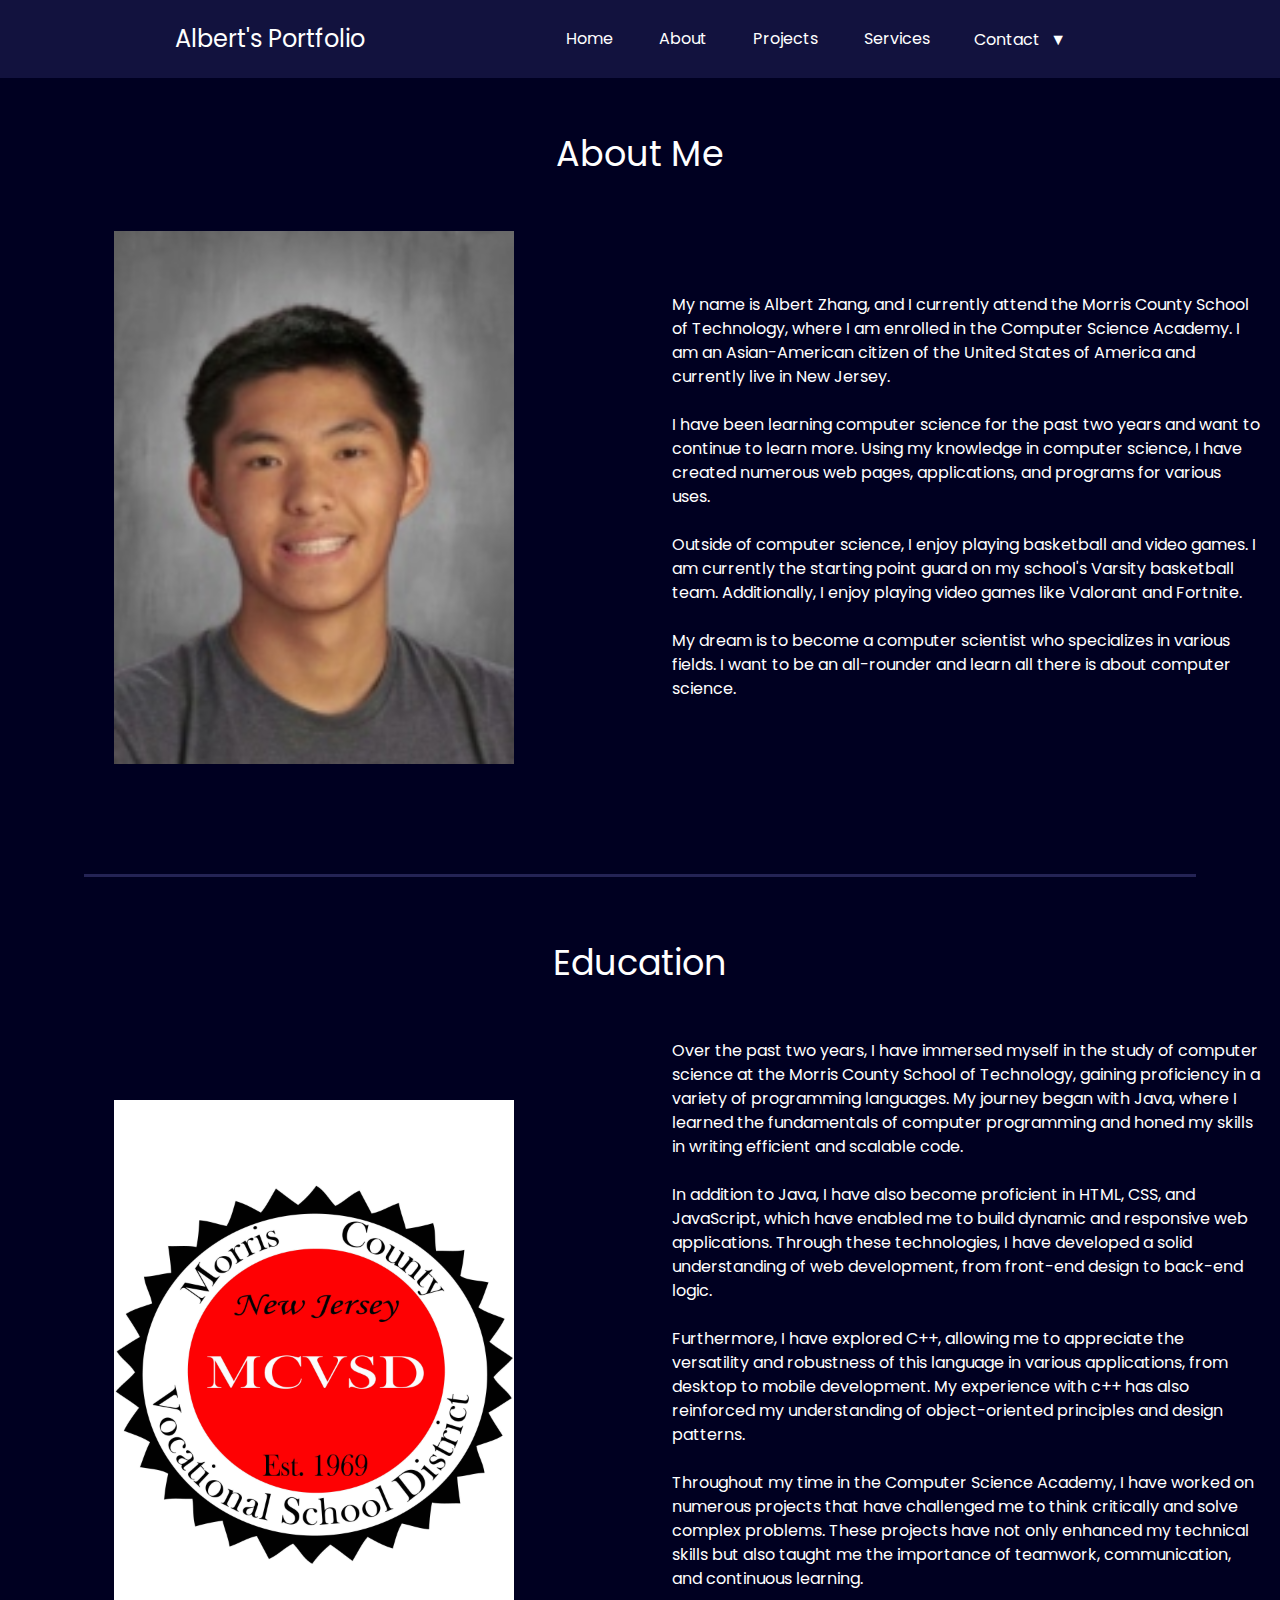
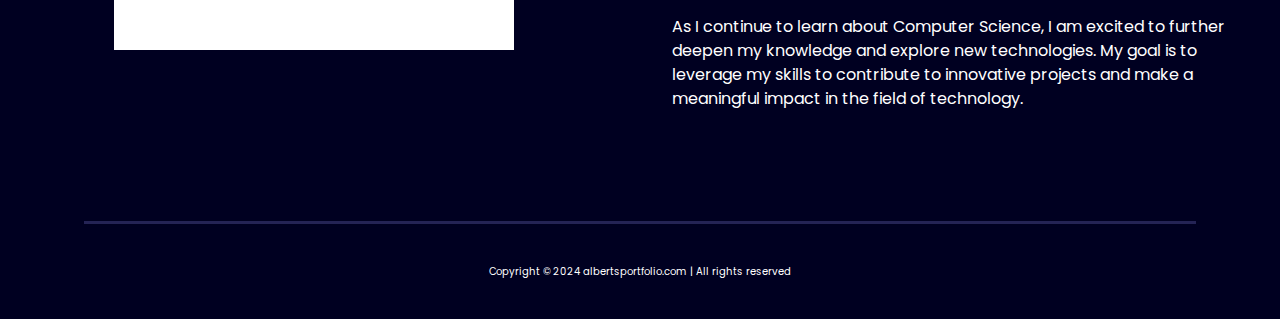
<file: about.html>
<!DOCTYPE html>
<html lang="en">

<head>
    <meta charset="UTF-8">
    <meta name="viewport" content="width=device-width, initial-scale=1.0">
    <title>Albert's Portfolio</title>
    <!-- Bootstrap CSS -->
    <link href="https://cdn.jsdelivr.net/npm/bootstrap@5.0.2/dist/css/bootstrap.min.css" rel="stylesheet">
    <link rel="stylesheet" type="text/css" href="style.css">
    <link rel="preconnect" href="https://fonts.googleapis.com">
    <link rel="preconnect" href="https://fonts.gstatic.com" crossorigin>
    <link href="https://fonts.googleapis.com/css2?family=Poppins&display=swap" rel="stylesheet">
</head>

<body>
    <header>
        <nav class="navbar navbar-expand-lg navbar-dark navbar-custom">
            <div class="container-fluid">
                <a class="navbar-brand">Albert's Portfolio</a>
                <button class="navbar-toggler" type="button" data-bs-toggle="collapse" data-bs-target="#navbarNav"
                    aria-controls="navbarNav" aria-expanded="false" aria-label="Toggle navigation">
                    <span class="navbar-toggler-icon"></span>
                </button>
                <div class="collapse navbar-collapse" id="navbarNav">
                    <ul class="navbar-nav ms-auto">
                        <li class="nav-item">
                            <a class="nav-link text-white" href="index.html">Home</a>
                        </li>
                        <li class="nav-item">
                            <a class="nav-link text-white" href="about.html">About</a>
                        </li>
                        <li class="nav-item">
                            <a class="nav-link text-white" href="projects.html">Projects</a>
                        </li>
                        <li class="nav-item ">
                            <a class="nav-link text-white" href="services.html">Services</a>
                        </li>
                        <li class="nav-item">
                            <div class="contact-container">
                                <button class="contact-btn" id="contactBtn">
                                    Contact <span class="arrow">&#9660;</span>
                                </button>
                                <div class="contact-dropdown" id="contactDropdown">
                                    <p>Email: <a href="mailto:albert.zhang@mcvts.org">albert.zhang@mcvts.org</a></p>
                                </div>
                            </div>
                        </li>
                    </ul>
                </div>
            </div>
        </nav>
    </header>

    <main>
        <div class="aboutme">
            About Me
        </div>
        <section class="section-about">
            <div class="row">
                <div class="col-lg-6">
                    <img src="me.jpeg" class="img-fluid" width=400px height=400px alt="">
                </div>
                <div class="col-lg-6">
                    <div class="rightSection-about">
                        My name is Albert Zhang, and I currently attend the Morris County School of Technology, where I am
                        enrolled in the Computer Science Academy. I am an Asian-American citizen of the United States of America
                        and currently live in New Jersey.
                        <br><br>
                        I have been learning computer science for the past two years and want
                        to continue to learn more. Using my knowledge in computer science, I have created numerous web pages,
                        applications, and programs for various uses.
                        <br>
                        <br>
                        Outside of computer science, I enjoy playing basketball and video games. I am currently the starting
                        point guard on my school's Varsity basketball team. Additionally, I enjoy playing video games like
                        Valorant and Fortnite.
                        <br><br>
                        My dream is to become a computer scientist who specializes
                        in various fields. I want to be an all-rounder and learn all there is about computer science.
                    </div>
                </div>
            </div>
        </section>

        <hr class="top-hr">

        <div class="education">
            Education
        </div>
        <section class="section-education">
            <div class="row">
                <div class="col-lg-6">
                    <img src="mcst.jpeg" class="img-fluid" width=400px height=400px alt="">
                </div>
                <div class="col-lg-6">
                    <div class="rightSection-education">
                        Over the past two years, I have immersed myself in the study
                        of computer science at the Morris County School of Technology, gaining proficiency in a variety of
                        programming languages. My journey began with
                        Java, where I learned the fundamentals of computer programming and honed my skills in writing
                        efficient and scalable code.
                        <br>
                        <br>
                        In addition to Java, I have also become proficient in HTML, CSS, and JavaScript, which have enabled me to
                        build dynamic and responsive web applications. Through these technologies, I have developed a solid
                        understanding of web development, from front-end design to back-end logic.
                        <br>
                        <br>
                        Furthermore, I have explored C++, allowing me to appreciate the versatility and robustness of this
                        language in various applications, from desktop to mobile development. My experience with c++ has also
                        reinforced my understanding of object-oriented principles and design patterns.
                        <br>
                        <br>
                        Throughout my time in the Computer Science Academy, I have worked on numerous projects that have
                        challenged me to think critically and solve complex problems. These projects have not only enhanced my
                        technical skills but also taught me the importance of teamwork, communication, and continuous learning.
                        <br>
                        <br>
                        As I continue to learn about Computer Science, I am excited to further deepen my knowledge and explore
                        new technologies. My goal is to leverage my skills to contribute to innovative projects and make a
                        meaningful impact in the field of technology.
                    </div>
                </div>
            </div>
        </section>

        <hr class="bottom-hr">
        
    </main>
    <footer class="bg-custom text-center text-white">
        <div class="container">
            <div class="footer-bottom">
                <div class="footer-rights">Copyright &#169; 2024 albertsportfolio.com | All rights reserved</div>
            </div>
        </div>
    </footer>
    
    <script src="https://cdn.jsdelivr.net/npm/bootstrap@5.0.2/dist/js/bootstrap.bundle.min.js"></script>
    <script src="script.js"></script>
</body>

</html>
</file>
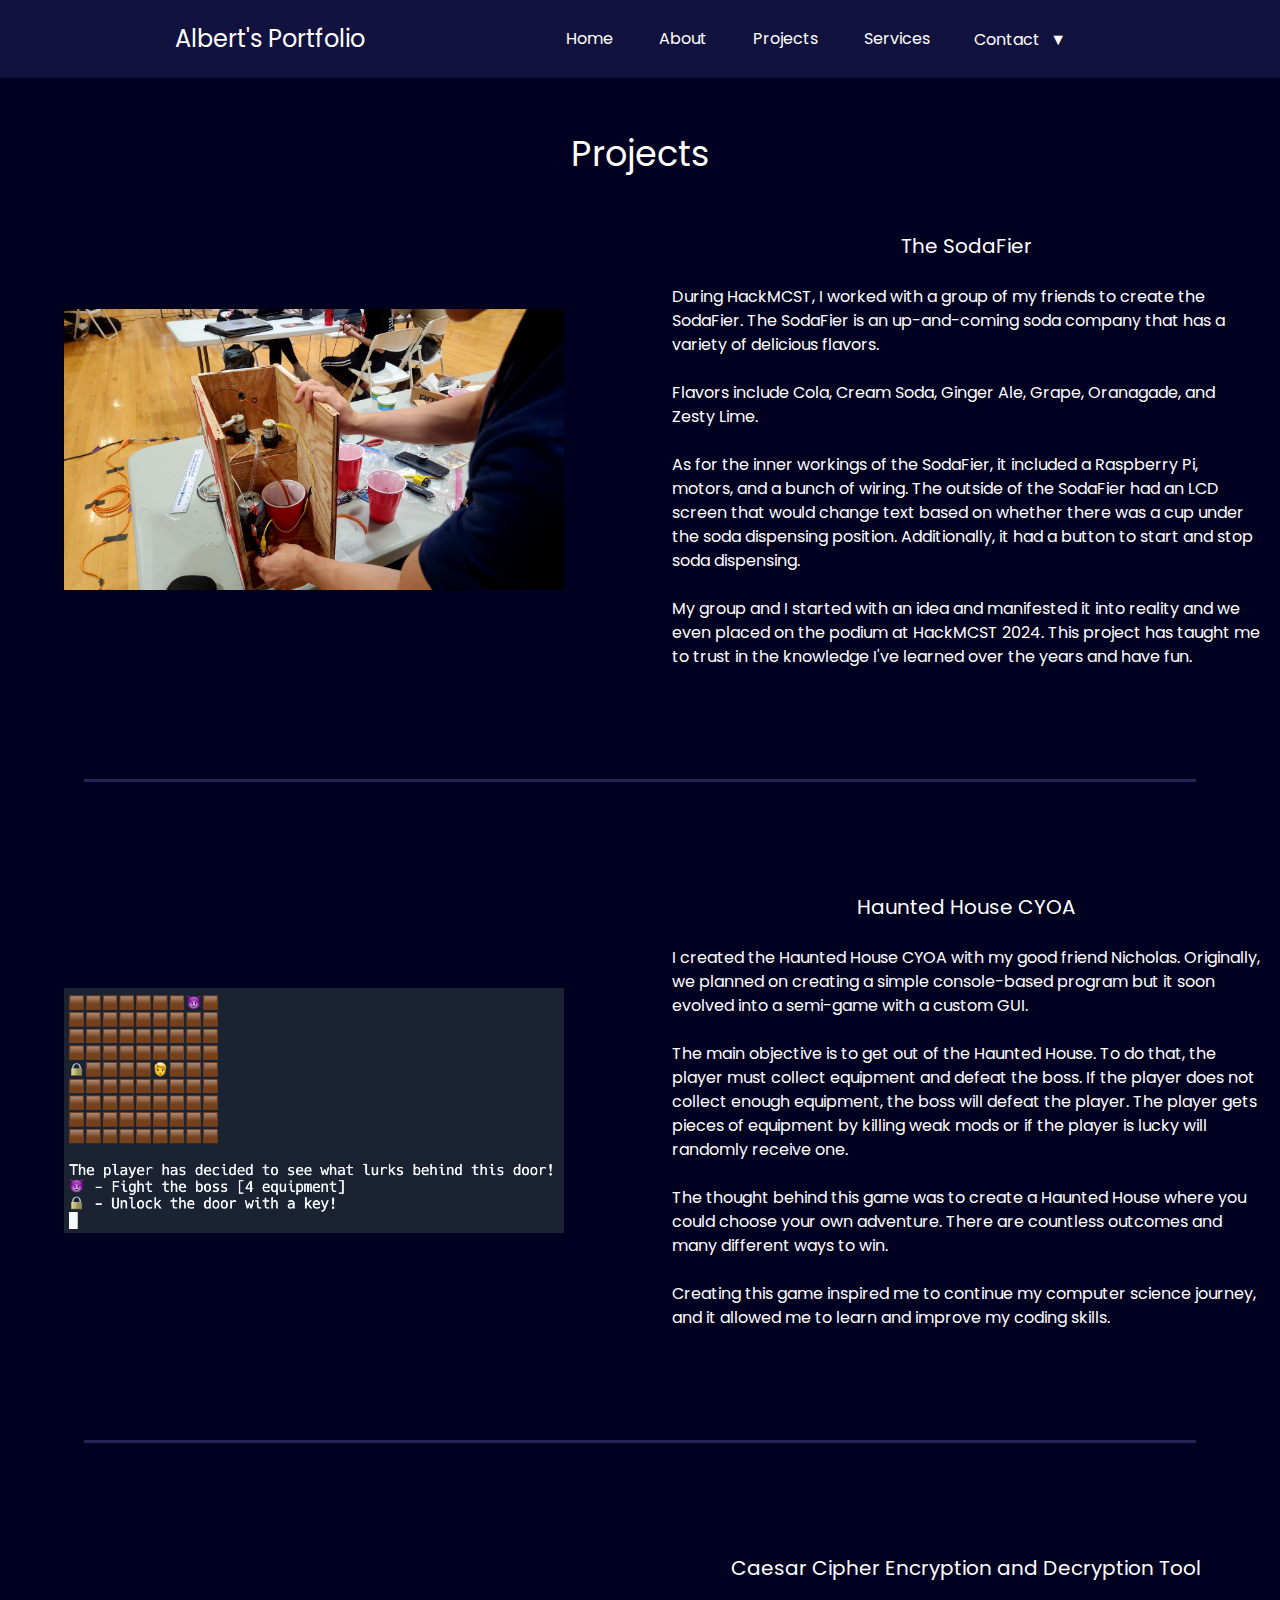
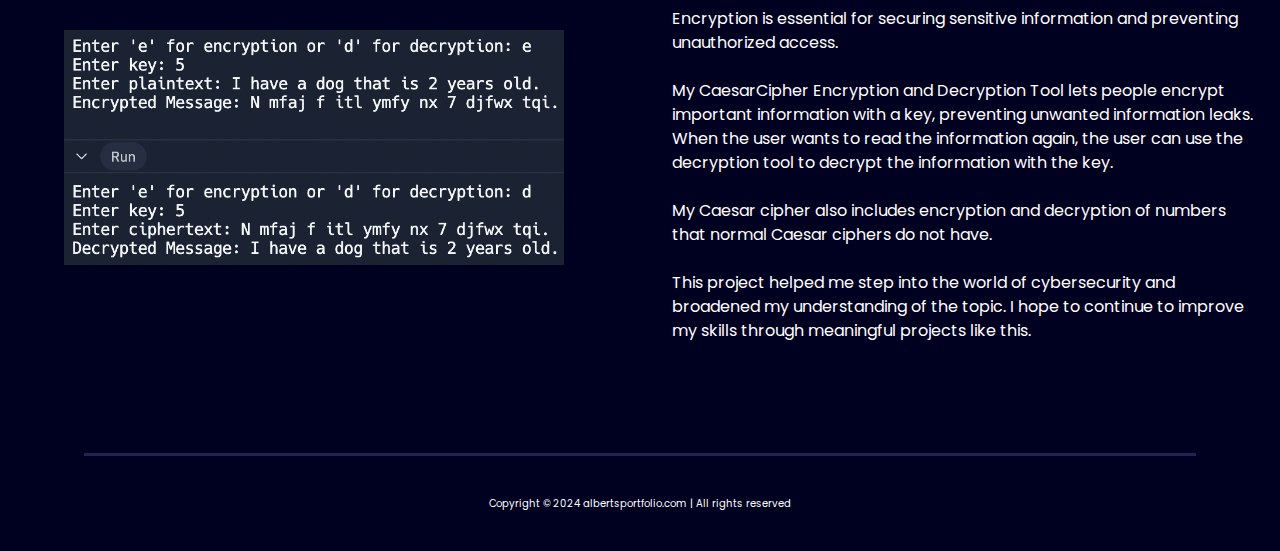
<file: projects.html>
<!DOCTYPE html>
<html lang="en">

<head>
    <meta charset="UTF-8">
    <meta name="viewport" content="width=device-width, initial-scale=1.0">
    <title>Albert's Portfolio</title>
    <!-- Bootstrap CSS -->
    <link href="https://cdn.jsdelivr.net/npm/bootstrap@5.0.2/dist/css/bootstrap.min.css" rel="stylesheet">
    <link rel="stylesheet" type="text/css" href="style.css">
    <link rel="preconnect" href="https://fonts.googleapis.com">
    <link rel="preconnect" href="https://fonts.gstatic.com" crossorigin>
    <link href="https://fonts.googleapis.com/css2?family=Poppins&display=swap" rel="stylesheet">
</head>

<body>
    <header>
        <nav class="navbar navbar-expand-lg navbar-dark navbar-custom">
            <div class="container-fluid">
                <a class="navbar-brand">Albert's Portfolio</a>
                <button class="navbar-toggler" type="button" data-bs-toggle="collapse" data-bs-target="#navbarNav"
                    aria-controls="navbarNav" aria-expanded="false" aria-label="Toggle navigation">
                    <span class="navbar-toggler-icon"></span>
                </button>
                <div class="collapse navbar-collapse" id="navbarNav">
                    <ul class="navbar-nav ms-auto">
                        <li class="nav-item">
                            <a class="nav-link text-white" href="index.html">Home</a>
                        </li>
                        <li class="nav-item">
                            <a class="nav-link text-white" href="about.html">About</a>
                        </li>
                        <li class="nav-item">
                            <a class="nav-link text-white" href="projects.html">Projects</a>
                        </li>
                        <li class="nav-item ">
                            <a class="nav-link text-white" href="services.html">Services</a>
                        </li>
                        <li class="nav-item">
                            <div class="contact-container">
                                <button class="contact-btn" id="contactBtn">
                                    Contact <span class="arrow">&#9660;</span>
                                </button>
                                <div class="contact-dropdown" id="contactDropdown">
                                    <p>Email: <a href="mailto:albert.zhang@mcvts.org">albert.zhang@mcvts.org</a></p>
                                </div>
                            </div>
                        </li>
                    </ul>
                </div>
            </div>
        </nav>
    </header>

    <main>
        <div class="aboutme">
            Projects
        </div>

        <section class="section-about">
            <div class="row">
                <div class="col-lg-6">
                    <img src="sodafier.jpg" class="img-fluid" width=500px height=300px alt="">
                </div>
                <div class="col-lg-6">
                    <div class="rightSection-title">
                        <div class="soda-title">The SodaFier</div>
                        <br>
                        <div class="rightSection-about">
                            During HackMCST, I worked with a group of my friends to create the SodaFier. The SodaFier is
                            an up-and-coming soda company that has a variety of delicious flavors.
                            <br><br>
                            Flavors include Cola, Cream Soda, Ginger Ale, Grape, Oranagade, and Zesty Lime.
                            <br>
                            <br>
                            As for the inner workings of the SodaFier, it included a Raspberry Pi, motors, and a bunch
                            of wiring. The outside of the SodaFier had an LCD screen that would change text based on whether
                            there was a cup under the soda dispensing position. Additionally, it had a button to start
                            and stop soda dispensing.
                            <br><br>
                            My group and I started with an idea and manifested it into reality and we even placed on
                            the podium at HackMCST 2024. This project has taught me to trust in the knowledge I've
                            learned over the years and have fun.
                        </div>
                    </div>
                </div>
            </div>
        </section>

        <hr class="top-hr">

        <section class="section-about">
            <div class="row">
                <div class="col-lg-6">
                    <img src="cyoa.png" class="img-fluid" width=500px height=300px alt="">
                </div>
                <div class="col-lg-6">
                    <div class="rightSection-title">
                        <div class="soda-title">Haunted House CYOA</div>
                        <br>
                        <div class="rightSection-about">
                            I created the Haunted House CYOA with my good friend Nicholas. Originally, we planned on
                            creating a simple console-based program but it soon evolved into a semi-game with a custom
                            GUI.
                            <br><br>
                            The main objective is to get out of the Haunted House. To do that, the player must
                            collect equipment and defeat the boss. If the player does not collect enough equipment, the
                            boss will defeat the player. The player gets pieces of equipment by killing weak mods or if the
                            player is lucky will randomly receive one.
                            <br>
                            <br>
                            The thought behind this game was to create a Haunted House where you could choose your own
                            adventure. There are countless outcomes and many different ways to win.
                            <br><br>
                            Creating this game inspired me to continue my computer science journey, and it allowed me to
                            learn and improve my coding skills.
                        </div>
                    </div>
                </div>
            </div>
        </section>

        <hr class="top-hr">

        <section class="section-about">
            <div class="row">
                <div class="col-lg-6">
                    <img src="cipher.png" class="img-fluid" width=500px height=300px alt="">
                </div>
                <div class="col-lg-6">
                    <div class="rightSection-title">
                        <div class="soda-title">Caesar Cipher Encryption and Decryption Tool</div>
                        <br>
                        <div class="rightSection-about">
                            Encryption is essential for securing sensitive information and preventing
                            unauthorized access.
                            <br><br>
                            My CaesarCipher Encryption and Decryption Tool lets people encrypt important
                            information with a key, preventing unwanted information leaks. When the user wants to read
                            the information again, the user can use the decryption tool to decrypt the information with
                            the key.
                            <br>
                            <br>
                            My Caesar cipher also includes encryption and decryption of numbers that normal Caesar ciphers do
                            not have.
                            <br><br>
                            This project helped me step into the world of cybersecurity and broadened my understanding
                            of the topic. I hope to continue to improve my skills through meaningful projects like this.
                        </div>
                    </div>
                </div>
            </div>
        </section>

        <hr class="bottom-hr">

    </main>
    <footer class="bg-custom text-center text-white">
        <div class="container">
            <div class="footer-bottom">
                <div class="footer-rights">Copyright &#169; 2024 albertsportfolio.com | All rights reserved</div>
            </div>
        </div>
    </footer>

    <script src="https://cdn.jsdelivr.net/npm/bootstrap@5.0.2/dist/js/bootstrap.bundle.min.js"></script>
    <script src="script.js"></script>
</body>

</html>
</file>
<file: style.css>
body {
  background-color: rgb(0, 0, 33);
  color: white;
  font-family: "Poppins", sans-serif;
}

main hr {
  border: 0;
  background: none;
  border-bottom: 3px solid #918cf3;
  margin: 60px 84px;
}

.bottom-hr {
  margin-bottom: 40px;
}

.firstSection {
  margin-top:130px;
  margin-bottom:130px;
}

.row{
  display: flex;
  justify-content: space-around;
  align-items: center;
}

.leftSection {
  font-size: 2.45rem;
}

.rightSection img {
height:auto;
  width: 60%;
}

.purple {
  color: rgb(143, 80, 202);
}

.text-gray {
  color: gray;
}

#element {
  color: rgb(143, 80, 202);
}

.secondSection {
  margin: auto;
  max-width: 80vw;
  height: 80vh;
}

.secondSection h1 {
  font-size: 1.9rem;
}

.secondSection .box {
  background: white;
  width: 80vw;
  height: 2px;
  margin: 56px 0;
  display: flex;
}


.image-top {
  width: 23px;
  position: absolute;
  top: 32px;
  left: -20px;
}


.vertical-title {
  position: relative;
  top: 25px;
  width: 150px;
}

.vertical-desc {
    position: relative;
    top: 35px;
    color: gray;
    width: 150px;
    font-size: 9px;
}

.col-md-6.position-relative {
  height: 200px; /* Adjust the height value according to your requirement */
}

.footer-bottom {
  background-color:rgb(0, 0, 33);
  text-align: center;
  color: white;
  margin-bottom:40px;
}

.footer-rights {
  font-size: 10px;
  margin-top: 10px;
}

.contact-container {
  position: relative;
  display: inline-block;
  margin-top: 8px;
}

.contact-btn {
  font-family: "Poppins", sans-serif;
  background-color: rgb(18, 18, 62);
  color: white;
  border: none;
  cursor: pointer;
  font-size: 16px;
  display: flex;
  align-items: center;
}

.contact-btn .arrow {
  margin-left: 10px;
  transition: transform 0.3s;
}

.contact-dropdown {
  display: none;
  position: absolute;
  background-color: rgb(18, 18, 62);
  min-width: 160px;
  box-shadow: 0px 8px 16px 0px rgba(0, 0, 0, 0.2);
  padding: 12px 16px;
  z-index: 1;
  border: 1px solid #ddd;
  border-radius: 5px;
  transition: border 0.3s;
}

.contact-dropdown.outlined {
  border: 2px solid black;
}

.navbar-custom {
  background-color: rgb(18, 18, 62);
}

.navbar-brand {
  margin-left: 155px;
  font-size: 24px;
}

.nav-item {
  margin-right: 30px;
  align-items: center;
}

.navbar-collapse {
  margin-right: 158px;
}

.container-fluid {
  margin: 8px;
}

.aboutme{
  font-size:35px;
}
.aboutme, .education {
  text-align: center; /* Centering section headings */
  margin-top: 50px; /* Adding some top margin */
}

.education{
  font-size:35px;
}
.section-about, .section-education {
  padding: 50px 0; /* Adding padding to sections */
}

.rightSection-title {
  position: relative;
  align-items:center;
}

.soda-title{
  font-size: 20px;
  text-align: center;
}

.rightSection-about, .rightSection-education {
  padding: 0 20px; /* Adding padding to text content */
}

.col-lg-6 {
  display: flex; /* Make the column a flex container */
  justify-content:center; /* Center the contents horizontally */
}

@media (max-width: 992px) {
  .col-lg-6 {
      margin-bottom: 40px; /* Adding space between image and text */
  }
}

.services{
  font-size: 100px;
}
</file>
